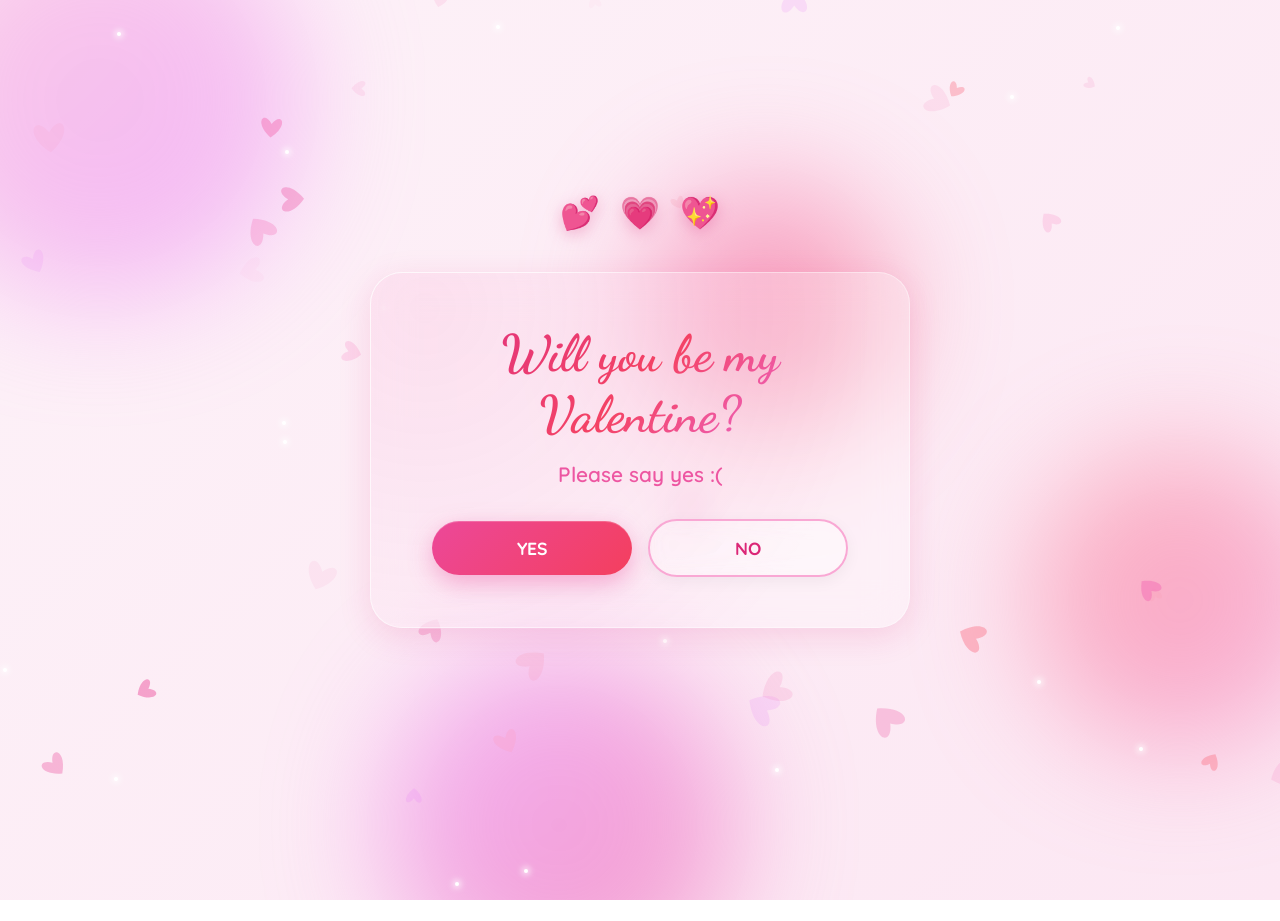
<file: index.html>
<!DOCTYPE html>
<html lang="id">

<head>
    <meta charset="UTF-8">
    <meta name="viewport" content="width=device-width, initial-scale=1.0">
    <title>Will You Be My Valentine? 💕</title>
    <meta name="description" content="A sweet Valentine's Day message for someone special">
    <link rel="preconnect" href="https://fonts.googleapis.com">
    <link rel="preconnect" href="https://fonts.gstatic.com" crossorigin>
    <link
        href="https://fonts.googleapis.com/css2?family=Dancing+Script:wght@500;700&family=Quicksand:wght@400;500;600;700&display=swap"
        rel="stylesheet">
    <link rel="stylesheet" href="style.css">
</head>

<body>
    <div class="bg-gradient"></div>
    <div class="bg-shapes">
        <div class="shape shape-1"></div>
        <div class="shape shape-2"></div>
        <div class="shape shape-3"></div>
        <div class="shape shape-4"></div>
    </div>

    <canvas id="heartCanvas"></canvas>

    <div class="sparkle-container" id="sparkleContainer"></div>

    <main id="app">

        <section id="page1" class="page active">
            <div class="page-content">
                <div class="floating-hearts">
                    <span class="float-heart">💕</span>
                    <span class="float-heart">💗</span>
                    <span class="float-heart">💖</span>
                </div>
                <div class="glass-card main-card">
                    <div class="card-glow"></div>
                    <h1 class="title-main" id="mainQuestion">Will you be my Valentine?</h1>
                    <p class="subtitle" id="subQuestion">Please say yes :( </p>
                    <div class="button-group">
                        <button id="yesBtn" class="btn btn-yes">
                            <span class="btn-text">YES</span>
                            <span class="btn-shine"></span>
                        </button>
                        <button id="noBtn" class="btn btn-no">
                            <span class="btn-text">NO</span>
                        </button>
                    </div>
                    <p id="noEscapeText" class="escape-text hidden"></p>
                </div>
            </div>
        </section>

        <section id="page2" class="page">
            <div class="page-content">
                <div class="celebration-burst" id="celebrationBurst"></div>
                <div class="glass-card">
                    <div class="card-glow"></div>
                    <div class="emoji-bounce">🎉</div>
                    <h1 class="title-cursive" id="confirmTitle">YiPPIEE! Kamu beneran mauuu 💗</h1>
                    <div class="confirmation-box">
                        <p id="confirmText">Mulai dari sekarang kamu resmi jadi…</p>
                        <div class="badge-container">
                            <div class="badge">
                                <span class="badge-text">My Valentineee </span>
                                <div class="badge-sparkle"></div>
                            </div>
                        </div>
                    </div>
                    <div class="button-group">
                        <button id="nextToPage3" class="btn btn-primary">
                            <span class="btn-text">Lanjut </span>
                            <span class="btn-shine"></span>
                        </button>
                        <button id="backToPage1" class="btn btn-ghost btn-small">Ulangi pertanyaan</button>
                    </div>
                </div>
            </div>
        </section>

        <section id="page3" class="page">
            <div class="page-content flower-page">
                <div class="falling-petals" id="petalsContainer"></div>
                <div class="glass-card">
                    <div class="card-glow"></div>
                    <h1 class="title-cursive" id="flowerTitle">Ini kado, tapi digital dulu yaa, realnya besok <3  </h1>
                    <div class="bouquet-wrapper">
                        <div class="bouquet-glow"></div>
                        <div class="bouquet" id="bouquet">
                            <img src="assets/flower.png" alt="Buket Bunga" class="bouquet-img">
                        </div>
                    </div>
                    <p id="bouquetMessage" class="bouquet-message hidden">Yeay! Udah jadi punya kamuu 💕</p>
                    <div class="button-group">
                        <button id="takeBouquet" class="btn btn-primary">
                            <span class="btn-text">Terima hadiahnya </span>
                            <span class="btn-shine"></span>
                        </button>
                        <button id="nextToPage4" class="btn btn-primary hidden">
                            <span class="btn-text">Next </span>
                            <span class="btn-shine"></span>
                        </button>
                    </div>
                </div>
            </div>
        </section>

        <section id="page4" class="page">
            <div class="page-content">
                <div class="glass-card collage-card">
                    <div class="card-glow"></div>
                    <h1 class="title-cursive" id="collageTitle">My Fav Pic </h1>
                    <p class="collage-subtitle" id="collageSubtitle">Sejak ada kamuu, hidupku punya warnaa
                        . Happy Valentinee, my favorite person. 💕</p>
                    <div class="photo-grid">
                        <div class="photo-item">
                            <img src="assets/pict1.jpg" class="photo-preview" alt="Foto 1">
                        </div>
                        <div class="photo-item">
                            <img src="assets/pict2.jpg" class="photo-preview" alt="Foto 2">
                        </div>
                        <div class="photo-item">
                            <img src="assets/pict3.jpg" class="photo-preview" alt="Foto 3">
                        </div>
                        <div class="photo-item">
                            <img src="assets/pict4.jpg" class="photo-preview" alt="Foto 4">
                        </div>
                    </div>
                    <button id="nextToPage5" class="btn btn-primary">
                        <span class="btn-text">Satu halaman lagi… </span>
                        <span class="btn-shine"></span>
                    </button>
                </div>
            </div>
        </section>

        <section id="page5" class="page">
            <div class="page-content">
                <div id="confettiContainer" class="confetti-container"></div>

                <div class="envelope-wrapper" id="envelopeWrapper">
                    <div class="envelope-container">
                        <div class="envelope" id="envelope">
                            <div class="envelope-back"></div>
                            <div class="letter" id="letter">
                                <div class="letter-content">
                                    <span class="letter-heart">💕</span>
                                    <span class="letter-text">For You</span>
                                </div>
                            </div>
                            <div class="envelope-front"></div>
                            <div class="envelope-flap"></div>
                        </div>
                    </div>
                    <p class="envelope-hint" id="envelopeHint">Tap untuk membuka</p>
                </div>

                <div class="glass-card final-card hidden" id="finalContent">
                    <div class="card-glow"></div>
                    <div class="final-emoji">💞</div>
                    <h1 class="title-cursive title-final" id="finalTitle">Happy Valentine, Babeee 💞</h1>
                    <div class="message-box">
                        <div class="message-decoration">✨</div>
                        <p id="finalMessage">
                            Thank you, my love, for being my safest place and my softest landing. For loving me as I am, even with all my flaws and silly little moods, I know I can be annoying sometimes and get on your nerves (hehe), but no matter what, my heart has always been yours. And it’s not just for Valentine’s Day. I’ll keep choosing you, loving you, and staying by your side today, tomorrow, and every day after that. 💕
                        </p>
                        <div class="message-decoration right">✨</div>
                    </div>
                    <div class="button-group final-buttons">
                        <button id="restartBtn" class="btn btn-ghost">
                            <span class="btn-text">Restart </span>
                        </button>
                        <button id="copyBtn" class="btn btn-primary">
                            <span class="btn-text">Copy Message </span>
                            <span class="btn-shine"></span>
                        </button>
                    </div>
                    <p id="copyNotif" class="copy-notif hidden">Pesan berhasil dicopy! </p>
                </div>
            </div>
        </section>

    </main>

    <script src="script.js"></script>
</body>

</html>
</file>
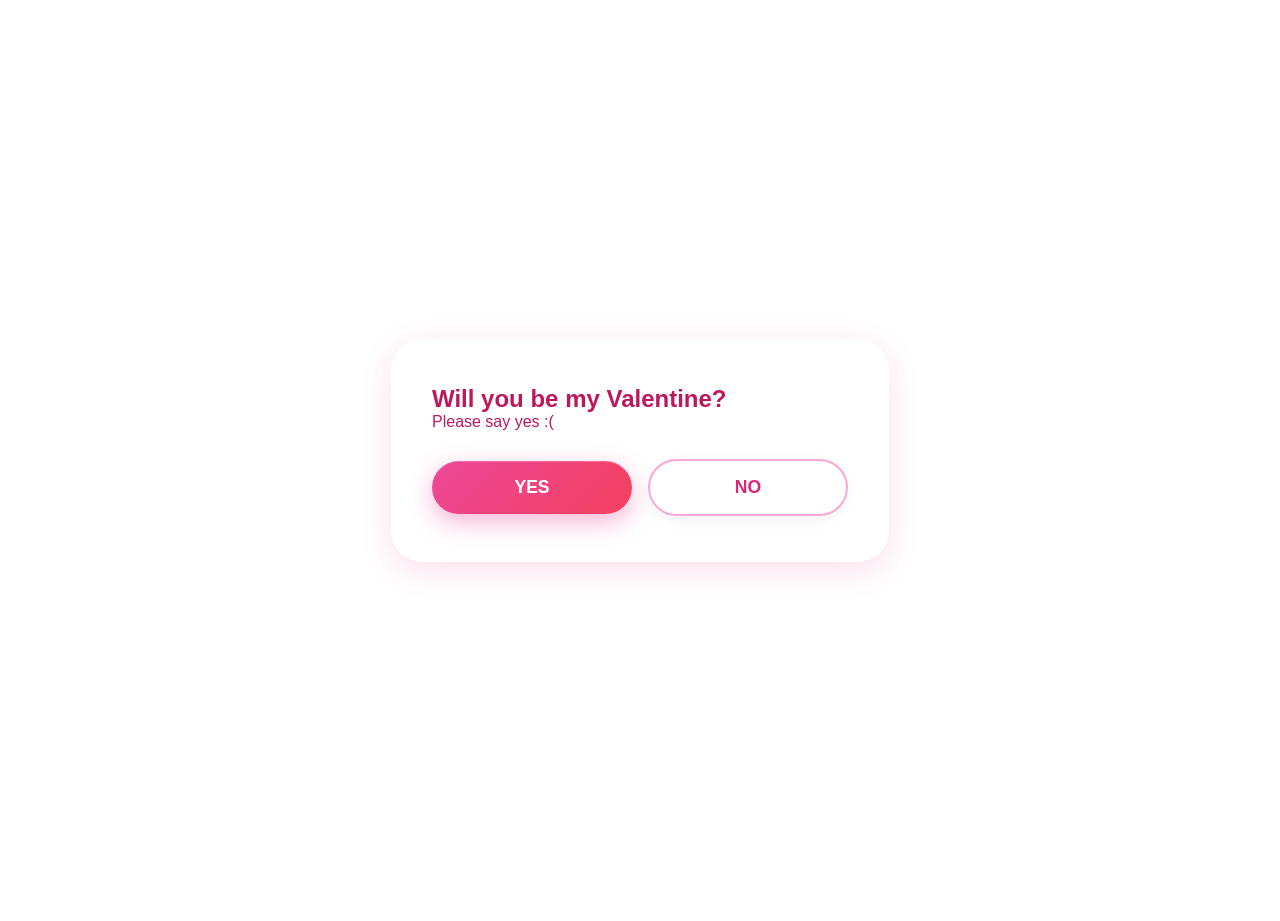
<file: index (2).html>
<!DOCTYPE html>
<html lang="id">

<head>
    <meta charset="UTF-8">
    <meta name="viewport" content="width=device-width, initial-scale=1.0">
    <title>Will You Be My Valentine? 💕</title>
    <link rel="stylesheet" href="style.css">
</head>

<body>

    <canvas id="heartCanvas"></canvas>

    <main id="app">

        <!-- PAGE 1 -->
        <section id="page1" class="page active">
            <div class="glass-card">
                <h1 id="mainQuestion">Will you be my Valentine? 💕</h1>
                <p id="subQuestion">Please say yes</p>

                <div class="button-group">
                    <button id="yesBtn" class="btn btn-yes">
                        <span class="btn-text">YES</span>
                    </button>

                    <button id="noBtn" class="btn btn-no">
                        <span class="btn-text">NO</span>
                    </button>
                </div>

                <p id="noEscapeText" class="hidden"></p>
            </div>
        </section>

        <!-- PAGE 2 -->
        <section id="page2" class="page">
            <div class="glass-card">
                <h1 id="confirmTitle">YAAAY! 💗</h1>
                <p id="confirmText">Sekarang kamu resmi jadi My Valentine 💕</p>

                <div class="button-group">
                    <button id="nextToPage3" class="btn btn-primary">
                        Lanjut
                    </button>

                    <button id="backToPage1" class="btn btn-ghost">
                        Ulangi
                    </button>
                </div>
            </div>
        </section>

        <!-- PAGE 3 -->
        <section id="page3" class="page">
            <div class="glass-card">
                <h1 id="flowerTitle">Ini hadiah spesial buat kamu 🌸</h1>

                <div id="bouquet">
                    <!-- Tidak pakai gambar supaya aman -->
                    <div style="font-size:80px;">💐</div>
                </div>

                <p id="bouquetMessage" class="hidden">
                    Buketnya sekarang milik kamu 💕
                </p>

                <div class="button-group">
                    <button id="takeBouquet" class="btn btn-primary">
                        Terima Hadiah
                    </button>

                    <button id="nextToPage4" class="btn btn-primary hidden">
                        Next
                    </button>
                </div>
            </div>
        </section>

        <!-- PAGE 4 -->
        <section id="page4" class="page">
            <div class="glass-card">
                <h1 id="collageTitle">My Beautiful You 💖</h1>
                <p id="collageSubtitle">
                    Happy Valentine 💕
                </p>

                <div class="photo-grid">
                    <div style="font-size:60px;">💗</div>
                    <div style="font-size:60px;">💖</div>
                    <div style="font-size:60px;">💕</div>
                    <div style="font-size:60px;">💞</div>
                </div>

                <button id="nextToPage5" class="btn btn-primary">
                    Satu halaman lagi…
                </button>
            </div>
        </section>

        <!-- PAGE 5 -->
        <section id="page5" class="page">

            <div id="confettiContainer"></div>

            <div class="envelope-wrapper" id="envelopeWrapper">
                <div id="envelope"></div>
                <div id="letter"></div>
                <p id="envelopeHint">Tap untuk membuka 💌</p>
            </div>

            <div class="glass-card hidden" id="finalContent">
                <h1 id="finalTitle">Happy Valentine 💞</h1>

                <p id="finalMessage">
                    Makasih sudah hadir dan bikin hari-hariku lebih indah.
                    Kamu adalah alasan senyum itu selalu muncul.
                    Happy Valentine 💕
                </p>

                <div class="button-group">
                    <button id="restartBtn" class="btn btn-ghost">
                        Restart
                    </button>

                    <button id="copyBtn" class="btn btn-primary">
                        Copy Message
                    </button>
                </div>

                <p id="copyNotif" class="hidden">
                    Pesan berhasil dicopy!
                </p>
            </div>

        </section>

    </main>

    <script src="script.js"></script>

</body>

</html>
</file>
<file: style.css>
:root {
    --pink-50: #fdf2f8;
    --pink-100: #fce7f3;
    --pink-200: #fbcfe8;
    --pink-300: #f9a8d4;
    --pink-400: #f472b6;
    --pink-500: #ec4899;
    --pink-600: #db2777;
    --pink-700: #be185d;
    --rose-400: #fb7185;
    --rose-500: #f43f5e;
    --fuchsia-400: #e879f9;
    --white: #ffffff;
    --glass-bg: rgba(255, 255, 255, 0.25);
    --glass-border: rgba(255, 255, 255, 0.4);
    --glass-shadow: 0 8px 32px rgba(219, 39, 119, 0.15);
    --font-main: 'Quicksand', sans-serif;
    --font-cursive: 'Dancing Script', cursive;
    --ease-bounce: cubic-bezier(0.68, -0.55, 0.265, 1.55);
    --ease-smooth: cubic-bezier(0.4, 0, 0.2, 1);
}

*,
*::before,
*::after {
    margin: 0;
    padding: 0;
    box-sizing: border-box;
}

html,
body {
    width: 100%;
    height: 100%;
    overflow: hidden;
}

body {
    font-family: var(--font-main);
    font-weight: 500;
    color: var(--pink-700);
    min-height: 100vh;
    display: flex;
    justify-content: center;
    align-items: center;
}

.bg-gradient {
    position: fixed;
    inset: 0;
    background: linear-gradient(135deg, #fdf2f8, #fce7f3 25%, #fbcfe8 50%, #fce7f3 75%, #fdf2f8);
    background-size: 400% 400%;
    animation: gradientShift 15s ease infinite;
    z-index: -3;
}

@keyframes gradientShift {

    0%,
    100% {
        background-position: 0% 50%;
    }

    50% {
        background-position: 100% 50%;
    }
}

.bg-shapes {
    position: fixed;
    inset: 0;
    z-index: -2;
    overflow: hidden;
    pointer-events: none;
}

.shape {
    position: absolute;
    border-radius: 50%;
    filter: blur(60px);
    opacity: 0.5;
    animation: float 20s ease-in-out infinite;
}

.shape-1 {
    width: 400px;
    height: 400px;
    background: linear-gradient(135deg, var(--pink-300), var(--fuchsia-400));
    top: -100px;
    left: -100px;
}

.shape-2 {
    width: 300px;
    height: 300px;
    background: linear-gradient(135deg, var(--rose-400), var(--pink-400));
    top: 50%;
    right: -50px;
    animation-delay: -5s;
}

.shape-3 {
    width: 350px;
    height: 350px;
    background: linear-gradient(135deg, var(--fuchsia-400), var(--pink-500));
    bottom: -100px;
    left: 30%;
    animation-delay: -10s;
}

.shape-4 {
    width: 250px;
    height: 250px;
    background: linear-gradient(135deg, var(--pink-400), var(--rose-500));
    top: 20%;
    left: 50%;
    animation-delay: -15s;
}

@keyframes float {

    0%,
    100% {
        transform: translate(0, 0) scale(1);
    }

    25% {
        transform: translate(30px, -30px) scale(1.05);
    }

    50% {
        transform: translate(-20px, 20px) scale(0.95);
    }

    75% {
        transform: translate(20px, 10px) scale(1.02);
    }
}

#heartCanvas {
    position: fixed;
    top: 0;
    left: 0;
    width: 100%;
    height: 100%;
    pointer-events: none;
    z-index: 1;
}

.sparkle-container {
    position: fixed;
    inset: 0;
    pointer-events: none;
    z-index: 2;
    overflow: hidden;
}

.sparkle {
    position: absolute;
    width: 4px;
    height: 4px;
    background: white;
    border-radius: 50%;
    box-shadow: 0 0 6px 2px rgba(255, 255, 255, 0.8);
    animation: sparkle 2s ease-in-out infinite;
}

@keyframes sparkle {

    0%,
    100% {
        opacity: 0;
        transform: scale(0);
    }

    50% {
        opacity: 1;
        transform: scale(1);
    }
}

.music-btn {
    position: fixed;
    top: 24px;
    right: 24px;
    width: 56px;
    height: 56px;
    border-radius: 50%;
    border: none;
    background: var(--glass-bg);
    backdrop-filter: blur(12px);
    border: 1px solid var(--glass-border);
    box-shadow: var(--glass-shadow);
    cursor: pointer;
    z-index: 1000;
    transition: all 0.3s var(--ease-smooth);
    display: flex;
    align-items: center;
    justify-content: center;
    overflow: hidden;
}

.music-icon {
    font-size: 1.5rem;
    z-index: 2;
    transition: transform 0.3s var(--ease-bounce);
}

.music-pulse {
    position: absolute;
    width: 100%;
    height: 100%;
    border-radius: 50%;
    background: linear-gradient(135deg, var(--pink-400), var(--rose-400));
    opacity: 0;
    transform: scale(0.8);
}

.music-btn:hover {
    transform: scale(1.1);
    box-shadow: 0 12px 40px rgba(219, 39, 119, 0.25);
}

.music-btn.playing .music-pulse {
    opacity: 0.3;
    animation: musicPulse 1.5s ease-in-out infinite;
}

@keyframes musicPulse {

    0%,
    100% {
        transform: scale(0.8);
        opacity: 0.3;
    }

    50% {
        transform: scale(1.2);
        opacity: 0.5;
    }
}

.music-btn:focus {
    outline: 3px solid var(--pink-400);
    outline-offset: 3px;
}

#app {
    position: relative;
    width: 100%;
    height: 100%;
    z-index: 10;
}

.page {
    position: absolute;
    top: 0;
    left: 0;
    width: 100%;
    height: 100%;
    display: flex;
    justify-content: center;
    align-items: center;
    opacity: 0;
    visibility: hidden;
    transform: translateY(30px) scale(0.98);
    transition: all 0.6s var(--ease-smooth);
    padding: 20px;
    overflow-y: auto;
}

.page.active {
    opacity: 1;
    visibility: visible;
    transform: translateY(0) scale(1);
}

.page.fade-out {
    opacity: 0;
    transform: translateY(-30px) scale(0.98);
}

.page-content {
    text-align: center;
    max-width: 520px;
    width: 100%;
    padding: 20px;
    position: relative;
}

.glass-card {
    position: relative;
    background: var(--glass-bg);
    backdrop-filter: blur(20px);
    border-radius: 32px;
    border: 1px solid var(--glass-border);
    padding: 40px 35px;
    box-shadow: var(--glass-shadow);
    overflow: hidden;
}

.card-glow {
    position: absolute;
    top: -50%;
    left: -50%;
    width: 200%;
    height: 200%;
    background: radial-gradient(circle at 30% 30%, rgba(244, 114, 182, 0.15) 0%, transparent 50%);
    pointer-events: none;
}

.main-card {
    padding: 50px 40px;
}

.floating-hearts {
    position: absolute;
    top: -60px;
    left: 50%;
    transform: translateX(-50%);
    display: flex;
    gap: 20px;
}

.float-heart {
    font-size: 2rem;
    animation: floatHeart 3s ease-in-out infinite;
    filter: drop-shadow(0 4px 8px rgba(219, 39, 119, 0.3));
}

.float-heart:nth-child(1) {
    animation-delay: 0s;
}

.float-heart:nth-child(2) {
    animation-delay: 0.5s;
}

.float-heart:nth-child(3) {
    animation-delay: 1s;
}

@keyframes floatHeart {

    0%,
    100% {
        transform: translateY(0) rotate(-5deg);
    }

    50% {
        transform: translateY(-15px) rotate(5deg);
    }
}

.title-main {
    font-family: var(--font-cursive);
    font-size: clamp(2.2rem, 9vw, 3.8rem);
    font-weight: 700;
    background: linear-gradient(135deg, var(--pink-600), var(--rose-500), var(--fuchsia-400));
    -webkit-background-clip: text;
    -webkit-text-fill-color: transparent;
    background-clip: text;
    margin-bottom: 16px;
    line-height: 1.2;
    animation: titleGlow 3s ease-in-out infinite;
}

@keyframes titleGlow {

    0%,
    100% {
        filter: drop-shadow(0 0 20px rgba(219, 39, 119, 0.3));
    }

    50% {
        filter: drop-shadow(0 0 30px rgba(219, 39, 119, 0.5));
    }
}

.title-cursive {
    font-family: var(--font-cursive);
    font-size: clamp(1.8rem, 7vw, 2.8rem);
    font-weight: 700;
    background: linear-gradient(135deg, var(--pink-600), var(--rose-500));
    -webkit-background-clip: text;
    -webkit-text-fill-color: transparent;
    background-clip: text;
    margin-bottom: 24px;
}

.title-final {
    font-size: clamp(2rem, 8vw, 3.2rem);
    margin-bottom: 28px;
}

.subtitle {
    font-size: clamp(1.1rem, 4vw, 1.4rem);
    color: var(--pink-500);
    margin-bottom: 32px;
    font-weight: 600;
    opacity: 0.9;
}

.button-group {
    display: flex;
    flex-direction: column;
    gap: 16px;
    align-items: center;
    margin-top: 28px;
}

.btn {
    position: relative;
    padding: 16px 44px;
    font-family: var(--font-main);
    font-size: 1.1rem;
    font-weight: 700;
    border: none;
    border-radius: 50px;
    cursor: pointer;
    transition: all 0.4s var(--ease-bounce);
    min-width: 200px;
    overflow: hidden;
}

.btn-text {
    position: relative;
    z-index: 2;
}

.btn-shine {
    position: absolute;
    top: 0;
    left: -100%;
    width: 100%;
    height: 100%;
    background: linear-gradient(90deg, transparent, rgba(255, 255, 255, 0.4), transparent);
    transition: left 0.5s ease;
}

.btn:hover .btn-shine {
    left: 100%;
}

.btn:focus {
    outline: 3px solid var(--pink-400);
    outline-offset: 4px;
}

.btn-yes,
.btn-primary {
    background: linear-gradient(135deg, var(--pink-500), var(--rose-500));
    color: var(--white);
    box-shadow: 0 8px 24px rgba(236, 72, 153, 0.4), inset 0 1px 0 rgba(255, 255, 255, 0.2);
}

.btn-yes:hover,
.btn-primary:hover {
    transform: translateY(-4px) scale(1.02);
    box-shadow: 0 16px 40px rgba(236, 72, 153, 0.5);
}

.btn-no,
.btn-ghost {
    background: var(--glass-bg);
    backdrop-filter: blur(10px);
    color: var(--pink-600);
    border: 2px solid var(--pink-300);
    box-shadow: 0 4px 16px rgba(0, 0, 0, 0.05);
}

.btn-no:hover,
.btn-ghost:hover {
    background: var(--pink-100);
    border-color: var(--pink-400);
    transform: translateY(-3px);
}

.btn-small {
    padding: 12px 28px;
    font-size: 0.95rem;
    min-width: auto;
    background: transparent;
    border: none;
    color: var(--pink-500);
    text-decoration: underline;
}

.btn-small:hover {
    color: var(--pink-700);
    background: transparent;
    transform: none;
    box-shadow: none;
}

.btn-no.escaping {
    position: fixed;
    transition: all 0.3s var(--ease-bounce);
    z-index: 100;
}

.escape-text {
    margin-top: 24px;
    font-size: 1.15rem;
    color: var(--pink-600);
    font-weight: 600;
    animation: shake 0.5s ease;
}

@keyframes shake {

    0%,
    100% {
        transform: translateX(0);
    }

    25% {
        transform: translateX(-12px);
    }

    75% {
        transform: translateX(12px);
    }
}

.btn.shake {
    animation: shake 0.5s ease;
}

.emoji-bounce {
    font-size: 3.5rem;
    margin-bottom: 16px;
    animation: emojiBounce 2s ease-in-out infinite;
}

@keyframes emojiBounce {

    0%,
    100% {
        transform: scale(1) rotate(0deg);
    }

    25% {
        transform: scale(1.1) rotate(-10deg);
    }

    75% {
        transform: scale(1.1) rotate(10deg);
    }
}

.confirmation-box {
    background: linear-gradient(135deg, rgba(255, 255, 255, 0.5), rgba(255, 255, 255, 0.2));
    border-radius: 20px;
    padding: 24px;
    margin: 20px 0;
}

.confirmation-box p {
    font-size: 1.1rem;
    color: var(--pink-600);
    margin-bottom: 16px;
}

.badge {
    display: inline-block;
    position: relative;
    background: transparent;
    padding: 16px 32px;
    font-family: var(--font-cursive);
    font-size: clamp(1.8rem, 6vw, 2.8rem) !important;
    font-weight: 700;
    background: linear-gradient(135deg, var(--pink-600), var(--rose-500), var(--fuchsia-400));
    -webkit-background-clip: text;
    -webkit-text-fill-color: transparent;
    background-clip: text;
    animation: badgeGlow 3s ease-in-out infinite;
    text-shadow: none;
}

.badge::before {
    content: '💕';
    position: absolute;
    left: -30px;
    top: 50%;
    transform: translateY(-50%);
    font-size: 1.5rem;
    -webkit-text-fill-color: initial;
}

.badge::after {
    content: '💕';
    position: absolute;
    right: -30px;
    top: 50%;
    transform: translateY(-50%);
    font-size: 1.5rem;
    -webkit-text-fill-color: initial;
}

.badge-sparkle {
    display: none;
}

@keyframes badgeGlow {

    0%,
    100% {
        filter: drop-shadow(0 0 8px rgba(236, 72, 153, 0.4));
        transform: scale(1);
    }

    50% {
        filter: drop-shadow(0 0 20px rgba(236, 72, 153, 0.6));
        transform: scale(1.05);
    }
}

@keyframes badgeShine {

    0%,
    100% {
        left: -100%;
    }

    50% {
        left: 150%;
    }
}

.flower-page {
    position: relative;
}

.falling-petals {
    position: fixed;
    top: 0;
    left: 0;
    width: 100%;
    height: 100%;
    pointer-events: none;
    overflow: hidden;
    z-index: 0;
}

.petal {
    position: absolute;
    background: linear-gradient(135deg, var(--pink-300), var(--pink-400));
    border-radius: 50% 0 50% 50%;
    opacity: 0.7;
    animation: petalFall linear infinite;
}

@keyframes petalFall {
    0% {
        transform: translateY(-100px) rotate(0deg);
        opacity: 0;
    }

    10% {
        opacity: 0.7;
    }

    90% {
        opacity: 0.7;
    }

    100% {
        transform: translateY(100vh) rotate(720deg) translateX(100px);
        opacity: 0;
    }
}

.bouquet-wrapper {
    position: relative;
    margin: 30px 0;
    display: flex;
    justify-content: center;
}

.bouquet-glow {
    position: absolute;
    width: 200px;
    height: 200px;
    background: radial-gradient(circle, rgba(236, 72, 153, 0.3) 0%, transparent 70%);
    border-radius: 50%;
    top: 50%;
    left: 50%;
    transform: translate(-50%, -50%);
    animation: bouquetGlow 3s ease-in-out infinite;
}

@keyframes bouquetGlow {

    0%,
    100% {
        opacity: 0.5;
        transform: translate(-50%, -50%) scale(1);
    }

    50% {
        opacity: 0.8;
        transform: translate(-50%, -50%) scale(1.1);
    }
}

.bouquet {
    transition: all 0.5s var(--ease-bounce);
    cursor: pointer;
    position: relative;
    z-index: 1;
}

.bouquet-svg,
.bouquet-img {
    width: 280px;
    height: auto;
    filter: drop-shadow(0 16px 32px rgba(236, 72, 153, 0.3));
    animation: bouquetSway 4s ease-in-out infinite;
}

.bouquet-img {
    max-width: 320px;
    width: 100%;
}

@keyframes bouquetSway {

    0%,
    100% {
        transform: rotate(-3deg);
    }

    50% {
        transform: rotate(3deg);
    }
}

.bouquet.bounce {
    animation: bouquetBounce 0.8s var(--ease-bounce);
}

@keyframes bouquetBounce {

    0%,
    100% {
        transform: scale(1);
    }

    25% {
        transform: scale(1.15) rotate(-8deg);
    }

    50% {
        transform: scale(0.9) rotate(8deg);
    }

    75% {
        transform: scale(1.08);
    }
}

.bouquet-message {
    font-size: 1.3rem;
    color: var(--pink-600);
    font-weight: 700;
    margin-top: 20px;
    animation: fadeInUp 0.6s var(--ease-smooth);
}

@keyframes fadeInUp {
    from {
        opacity: 0;
        transform: translateY(24px);
    }

    to {
        opacity: 1;
        transform: translateY(0);
    }
}

.collage-card {
    padding: 35px 30px;
}

.photo-grid {
    display: grid;
    grid-template-columns: repeat(2, 1fr);
    gap: 16px;
    margin: 24px 0;
    max-width: 380px;
    margin-left: auto;
    margin-right: auto;
}

.photo-item {
    position: relative;
    aspect-ratio: 1;
    border-radius: 20px;
    overflow: hidden;
    background: var(--white);
    box-shadow: 0 8px 24px rgba(236, 72, 153, 0.15);
    transition: all 0.4s var(--ease-smooth);
    animation: photoEntrance 0.8s var(--ease-bounce) backwards;
}

.photo-item:nth-child(1) {
    animation: photoEntrance 0.8s var(--ease-bounce) backwards, photoFloat 3s ease-in-out infinite;
    animation-delay: 0.1s, 0s;
}

.photo-item:nth-child(2) {
    animation: photoEntrance 0.8s var(--ease-bounce) backwards, photoFloat 3.5s ease-in-out infinite;
    animation-delay: 0.2s, 0.5s;
}

.photo-item:nth-child(3) {
    animation: photoEntrance 0.8s var(--ease-bounce) backwards, photoFloat 4s ease-in-out infinite;
    animation-delay: 0.3s, 1s;
}

.photo-item:nth-child(4) {
    animation: photoEntrance 0.8s var(--ease-bounce) backwards, photoFloat 3.2s ease-in-out infinite;
    animation-delay: 0.4s, 1.5s;
}

@keyframes photoEntrance {
    from {
        opacity: 0;
        transform: scale(0.5) rotate(-10deg);
    }

    to {
        opacity: 1;
        transform: scale(1) rotate(0deg);
    }
}

@keyframes photoFloat {

    0%,
    100% {
        transform: translateY(0) rotate(0deg);
    }

    50% {
        transform: translateY(-8px) rotate(2deg);
    }
}

.photo-item:hover {
    transform: scale(1.08) rotate(2deg);
    box-shadow: 0 20px 50px rgba(236, 72, 153, 0.35);
}

.photo-item::after {
    content: '';
    position: absolute;
    inset: 0;
    background: linear-gradient(135deg, rgba(255, 255, 255, 0.3) 0%, transparent 50%, rgba(236, 72, 153, 0.1) 100%);
    opacity: 0;
    transition: opacity 0.4s ease;
    pointer-events: none;
}

.photo-item:hover::after {
    opacity: 1;
}

.photo-preview {
    transition: transform 0.5s var(--ease-smooth);
}

.photo-item:hover .photo-preview {
    transform: scale(1.1);
}

.photo-input {
    position: absolute;
    width: 100%;
    height: 100%;
    opacity: 0;
    cursor: pointer;
    z-index: 10;
    top: 0;
    left: 0;
}

.photo-label {
    position: absolute;
    width: 100%;
    height: 100%;
    display: flex;
    flex-direction: column;
    justify-content: center;
    align-items: center;
    gap: 8px;
    background: linear-gradient(135deg, var(--pink-50), var(--pink-100));
    border: 3px dashed var(--pink-300);
    border-radius: 20px;
    cursor: pointer;
    transition: all 0.3s var(--ease-smooth);
}

.photo-label:hover {
    background: var(--pink-100);
    border-color: var(--pink-400);
    border-style: solid;
}

.photo-placeholder-icon {
    width: 48px;
    height: 48px;
    color: var(--pink-400);
    transition: all 0.3s ease;
}

.photo-label:hover .photo-placeholder-icon {
    transform: scale(1.1);
    color: var(--pink-500);
}

.photo-text {
    font-size: 0.9rem;
    color: var(--pink-500);
    font-weight: 600;
}

.photo-preview {
    width: 100%;
    height: 100%;
    object-fit: cover;
    border-radius: 20px;
}

.caption {
    font-size: 1.1rem;
    color: var(--pink-500);
    margin-bottom: 20px;
    font-style: italic;
    font-weight: 600;
}

.collage-subtitle {
    font-size: 1.15rem;
    color: var(--pink-500);
    margin-bottom: 20px;
    font-weight: 500;
    opacity: 0.9;
}

.collage-quote {
    font-size: 1.05rem;
    color: var(--pink-600);
    font-style: italic;
    font-weight: 600;
    margin: 20px 0 24px;
    padding: 16px 24px;
    background: linear-gradient(135deg, rgba(255, 255, 255, 0.4), rgba(255, 255, 255, 0.2));
    border-radius: 16px;
    border-left: 3px solid var(--pink-400);
    position: relative;
}

.collage-quote::before {
    content: '💭';
    position: absolute;
    top: -12px;
    left: 12px;
    font-size: 1.2rem;
}

.confetti-container {
    position: fixed;
    top: 0;
    left: 0;
    width: 100%;
    height: 100%;
    pointer-events: none;
    z-index: 50;
    overflow: hidden;
}

.confetti-heart {
    position: absolute;
    animation: confettiFall 4s linear forwards;
    filter: drop-shadow(0 2px 4px rgba(0, 0, 0, 0.1));
}

@keyframes confettiFall {
    0% {
        transform: translateY(-100px) rotate(0deg) scale(0);
        opacity: 1;
    }

    10% {
        transform: translateY(0) rotate(45deg) scale(1);
        opacity: 1;
    }

    100% {
        transform: translateY(100vh) rotate(1080deg) scale(0.5);
        opacity: 0;
    }
}

.final-card {
    padding: 45px 35px;
}

.final-emoji {
    font-size: 4rem;
    margin-bottom: 16px;
    animation: heartPump 1.5s ease-in-out infinite;
}

@keyframes heartPump {

    0%,
    100% {
        transform: scale(1);
    }

    25% {
        transform: scale(1.15);
    }

    50% {
        transform: scale(1);
    }

    75% {
        transform: scale(1.1);
    }
}

.message-box {
    position: relative;
    background: linear-gradient(135deg, rgba(255, 255, 255, 0.6), rgba(255, 255, 255, 0.3));
    border-radius: 24px;
    padding: 28px 24px;
    margin: 24px 0;
    border: 1px solid rgba(255, 255, 255, 0.5);
}

.message-decoration {
    position: absolute;
    font-size: 1.5rem;
    top: 8px;
    left: 16px;
    opacity: 0.5;
    animation: twinkle 2s ease-in-out infinite;
}

.message-decoration.right {
    left: auto;
    right: 16px;
    top: auto;
    bottom: 8px;
    animation-delay: 1s;
}

@keyframes twinkle {

    0%,
    100% {
        opacity: 0.3;
        transform: scale(1);
    }

    50% {
        opacity: 0.7;
        transform: scale(1.2);
    }
}

.message-box p {
    font-size: 1.35rem;
    line-height: 1.9;
    color: var(--pink-700);
    text-align: center;
}

.final-buttons {
    flex-direction: row;
    justify-content: center;
    flex-wrap: wrap;
    gap: 12px;
}

.copy-notif {
    margin-top: 16px;
    padding: 12px 24px;
    background: linear-gradient(135deg, var(--pink-500), var(--rose-500));
    color: white;
    border-radius: 50px;
    font-size: 0.95rem;
    font-weight: 600;
    display: inline-block;
    animation: popIn 0.4s var(--ease-bounce);
}

@keyframes popIn {
    from {
        opacity: 0;
        transform: scale(0.8) translateY(10px);
    }

    to {
        opacity: 1;
        transform: scale(1) translateY(0);
    }
}

.cursor-heart {
    position: absolute;
    pointer-events: none;
    z-index: 9999;
    animation: cursorHeartFloat 1s ease-out forwards;
    transform: translate(-50%, -50%);
}

@keyframes cursorHeartFloat {
    0% {
        opacity: 1;
        transform: translate(-50%, -50%) scale(1) rotate(0deg);
    }

    100% {
        opacity: 0;
        transform: translate(-50%, -100px) scale(0.5) rotate(20deg);
    }
}

.hidden {
    display: none !important;
}

@media (max-width: 480px) {
    .glass-card {
        padding: 32px 24px;
        border-radius: 28px;
    }

    .main-card {
        padding: 40px 28px;
    }

    .btn {
        padding: 14px 36px;
        font-size: 1rem;
        min-width: 180px;
    }

    .badge {
        padding: 14px 32px;
        font-size: 1.2rem;
    }

    .bouquet-svg {
        width: 160px;
    }

    .photo-grid {
        gap: 12px;
        max-width: 300px;
    }

    .music-btn {
        width: 48px;
        height: 48px;
        top: 16px;
        right: 16px;
    }

    .music-icon {
        font-size: 1.3rem;
    }

    .final-buttons {
        flex-direction: column;
    }

    .message-box p {
        font-size: 0.95rem;
    }

    .floating-hearts {
        top: -50px;
    }

    .float-heart {
        font-size: 1.6rem;
    }

    .shape {
        filter: blur(40px);
    }

    .shape-1 {
        width: 250px;
        height: 250px;
    }

    .shape-2 {
        width: 200px;
        height: 200px;
    }

    .shape-3 {
        width: 220px;
        height: 220px;
    }

    .shape-4 {
        width: 180px;
        height: 180px;
    }
}

@media (min-width: 768px) {
    .button-group {
        flex-direction: row;
        justify-content: center;
    }

    .photo-grid {
        max-width: 420px;
        gap: 20px;
    }

    .bouquet-svg {
        width: 220px;
    }

    .glass-card {
        padding: 48px 44px;
    }
}

@media (min-width: 1024px) {
    .page-content {
        max-width: 580px;
    }

    .glass-card {
        padding: 45px 40px;
        border-radius: 32px;
    }

    .main-card {
        padding: 50px 45px;
    }

    .title-main {
        font-size: 3.2rem;
    }

    .title-cursive {
        font-size: 2.4rem;
    }

    .title-final {
        font-size: 2.8rem;
    }

    .subtitle {
        font-size: 1.3rem;
    }

    .btn {
        padding: 16px 44px;
        font-size: 1.1rem;
        min-width: 200px;
    }

    .emoji-bounce {
        font-size: 3.5rem;
    }

    .badge {
        font-size: 1.5rem;
        padding: 16px 40px;
    }

    .confirmation-box {
        padding: 24px;
    }

    .confirmation-box p {
        font-size: 1.1rem;
    }

    .photo-grid {
        max-width: 400px;
        gap: 18px;
    }

    .collage-card {
        padding: 35px 30px;
    }

    .bouquet-svg,
    .bouquet-img {
        width: 280px;
        max-width: 320px;
    }

    .bouquet-message {
        font-size: 1.3rem;
    }

    .message-box p {
        font-size: 1.1rem;
    }

    .final-emoji {
        font-size: 4rem;
    }

    .caption {
        font-size: 1.1rem;
    }
}

@media (prefers-reduced-motion: reduce) {

    *,
    *::before,
    *::after {
        animation-duration: 0.01ms !important;
        transition-duration: 0.01ms !important;
    }
}

.btn:focus-visible,
.music-btn:focus-visible {
    outline: 3px solid var(--pink-500);
    outline-offset: 4px;
}

.envelope-wrapper {
    display: flex;
    flex-direction: column;
    align-items: center;
    justify-content: center;
    cursor: pointer;
    transition: opacity 0.5s ease, transform 0.5s ease;
}

.envelope-wrapper:hover .envelope {
    transform: scale(1.05);
}

.envelope-wrapper.fade-out {
    opacity: 0;
    transform: scale(0.9);
    pointer-events: none;
}

.envelope-wrapper.hidden {
    display: none;
}

.envelope-container {
    position: relative;
}

.envelope {
    position: relative;
    width: 260px;
    height: 180px;
    transition: transform 0.3s ease;
}

.envelope-back {
    position: absolute;
    width: 100%;
    height: 100%;
    background: linear-gradient(180deg, #f472b6, #ec4899);
    border-radius: 8px;
    box-shadow: 0 20px 50px rgba(236, 72, 153, 0.35);
}

.envelope-front {
    position: absolute;
    bottom: 0;
    left: 0;
    width: 100%;
    height: 65%;
    background: linear-gradient(180deg, #fdf2f8, #fce7f3);
    border-radius: 0 0 8px 8px;
    z-index: 2;
    border-top: 2px solid #f9a8d4;
}

.envelope-front::before {
    content: '';
    position: absolute;
    top: 0;
    left: 0;
    width: 100%;
    height: 100%;
    background: transparent;
    border-left: 130px solid transparent;
    border-right: 130px solid transparent;
    border-top: 60px solid #fbcfe8;
    box-sizing: border-box;
}

.envelope-flap {
    position: absolute;
    top: 0;
    left: 0;
    width: 0;
    height: 0;
    border-left: 130px solid transparent;
    border-right: 130px solid transparent;
    border-top: 90px solid #fce7f3;
    transform-origin: top center;
    transition: transform 0.6s cubic-bezier(0.4, 0, 0.2, 1);
    z-index: 3;
    filter: drop-shadow(0 2px 3px rgba(0, 0, 0, 0.1));
}

.envelope.opened .envelope-flap {
    transform: rotateX(180deg);
    z-index: 0;
}

.letter {
    position: absolute;
    top: 20%;
    left: 10%;
    width: 80%;
    height: 75%;
    background: linear-gradient(135deg, #ffffff, #fff5f8);
    border-radius: 6px;
    z-index: 1;
    transition: transform 0.8s cubic-bezier(0.34, 1.56, 0.64, 1);
    box-shadow: 0 4px 15px rgba(0, 0, 0, 0.1);
    display: flex;
    align-items: center;
    justify-content: center;
}

.letter-content {
    display: flex;
    flex-direction: column;
    align-items: center;
    gap: 8px;
}

.letter-heart {
    font-size: 2.5rem;
    animation: letterHeartPulse 1.5s ease-in-out infinite;
}

.letter-text {
    font-family: var(--font-cursive);
    font-size: 1.3rem;
    color: var(--pink-600);
    font-weight: 600;
}

@keyframes letterHeartPulse {

    0%,
    100% {
        transform: scale(1);
    }

    50% {
        transform: scale(1.1);
    }
}

.envelope.opened .letter {
    transform: translateY(-120px) scale(1.1);
}

.envelope.letter-exit .letter {
    transform: translateY(-200px) scale(0.8);
    opacity: 0;
}

.envelope-hint {
    margin-top: 28px;
    font-size: 1.1rem;
    color: var(--pink-500);
    font-weight: 600;
    animation: hintPulse 2s ease-in-out infinite;
    transition: opacity 0.3s ease;
}

.envelope-hint.fade {
    opacity: 0;
}

@keyframes hintPulse {

    0%,
    100% {
        opacity: 0.6;
        transform: translateY(0);
    }

    50% {
        opacity: 1;
        transform: translateY(-3px);
    }
}

.final-card.reveal {
    animation: revealFromLetter 0.9s cubic-bezier(0.34, 1.56, 0.64, 1) forwards;
}

@keyframes revealFromLetter {
    0% {
        opacity: 0;
        transform: translateY(-50px) scale(0.85);
    }

    100% {
        opacity: 1;
        transform: translateY(0) scale(1);
    }
}

@media (min-width: 768px) {
    .envelope {
        width: 320px;
        height: 220px;
    }

    .envelope-flap {
        border-left: 160px solid transparent;
        border-right: 160px solid transparent;
        border-top: 110px solid #fce7f3;
    }

    .envelope-front::before {
        border-left: 160px solid transparent;
        border-right: 160px solid transparent;
        border-top: 70px solid #fbcfe8;
    }

    .letter-heart {
        font-size: 3rem;
    }

    .letter-text {
        font-size: 1.5rem;
    }

    .envelope-hint {
        font-size: 1.3rem;
        margin-top: 32px;
    }

    .envelope.opened .letter {
        transform: translateY(-160px) scale(1.15);
    }
}
</file>
